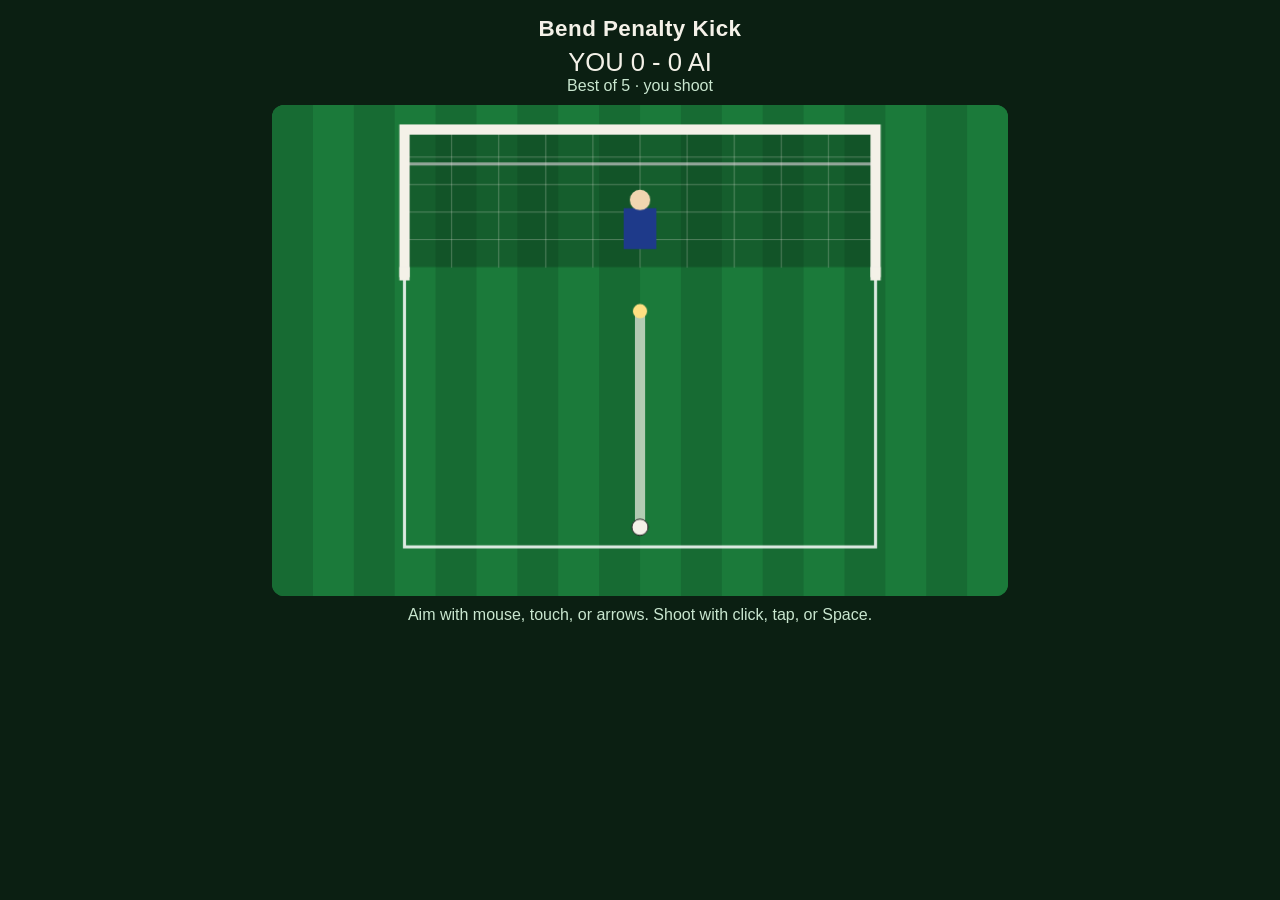
<file: index.html>
<!doctype html>
<html lang="en">
<head>
  <meta charset="utf-8" />
  <meta name="viewport" content="width=device-width, initial-scale=1, viewport-fit=cover" />
  <title>Bend Penalty Kick</title>
  <link rel="stylesheet" href="./style.css" />
</head>
<body>
  <main>
    <header>
      <h1>Bend Penalty Kick</h1>
      <p class="score" id="score">YOU 0 - 0 AI</p>
      <p class="kicks" id="kicks">Best of 5 · you shoot</p>
    </header>
    <canvas id="pitch" width="720" height="480"></canvas>
    <p class="status" id="status">Aim with mouse, touch, or arrows. Shoot with click, tap, or Space.</p>
    <button id="again" type="button" hidden>Play again</button>
  </main>
  <script type="module" src="./game.js"></script>
</body>
</html>
</file>
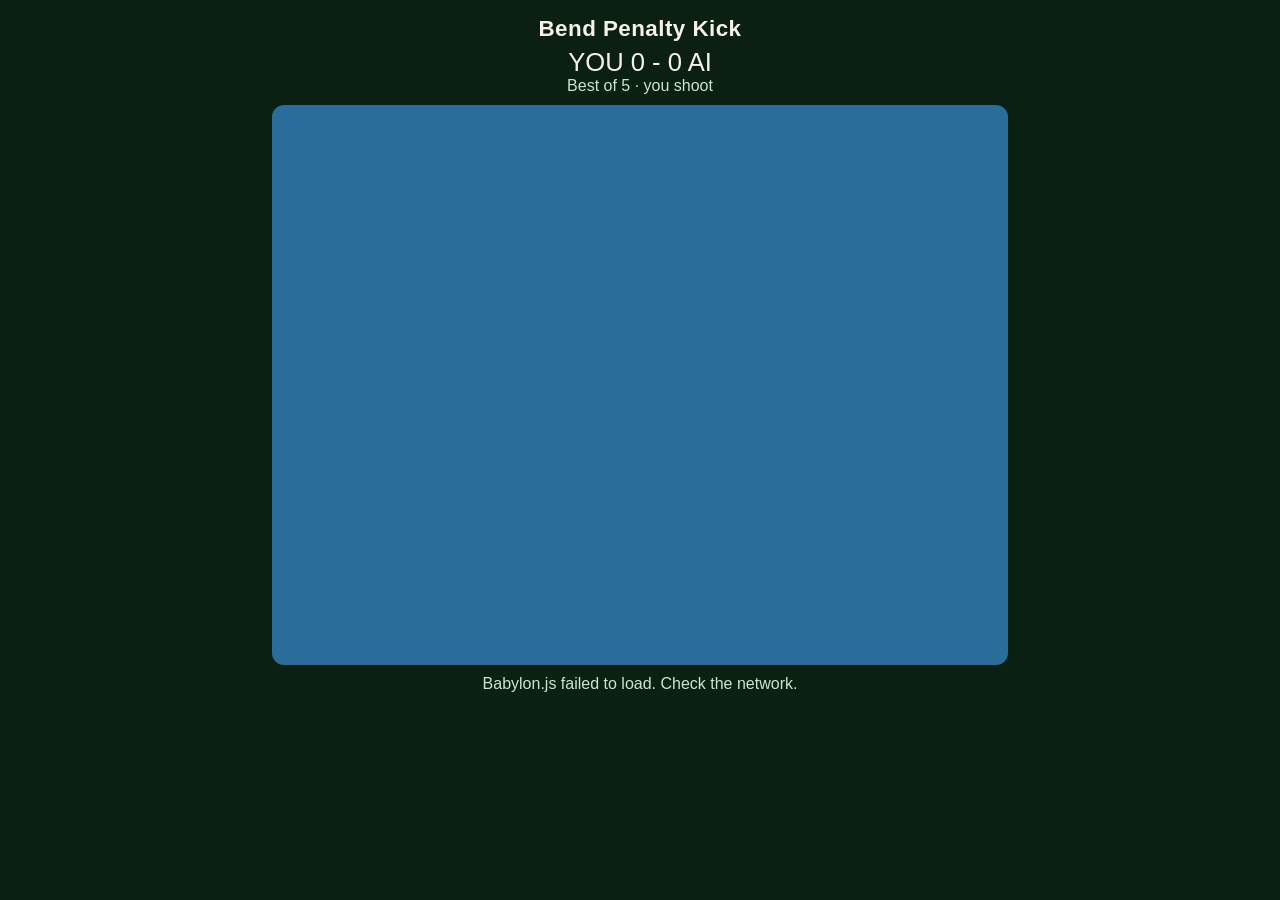
<file: docs/index.html>
<!doctype html>
<html lang="en">
<head>
  <meta charset="utf-8" />
  <meta name="viewport" content="width=device-width, initial-scale=1, viewport-fit=cover" />
  <title>Bend Penalty Kick</title>
  
  <script src="https://cdn.babylonjs.com/babylon.js"></script>
<link rel="stylesheet" crossorigin href="./chunk-qnwdmh94.css"><script type="module" crossorigin src="./chunk-sbtz16nq.js"></script></head>
<body>
  <main>
    <header>
      <h1>Bend Penalty Kick</h1>
      <p class="score" id="score">YOU 0 - 0 AI</p>
      <p class="kicks" id="kicks">Best of 5 · you shoot</p>
    </header>
    <div class="stage">
      <canvas id="pitch"></canvas>
      <p class="flash" id="flash" hidden></p>
    </div>
    <p class="status" id="status">Click the pitch to start sound. Then aim and shoot.</p>
    <button id="again" type="button" hidden>Play again</button>
  </main>
  
</body>
</html>
</file>
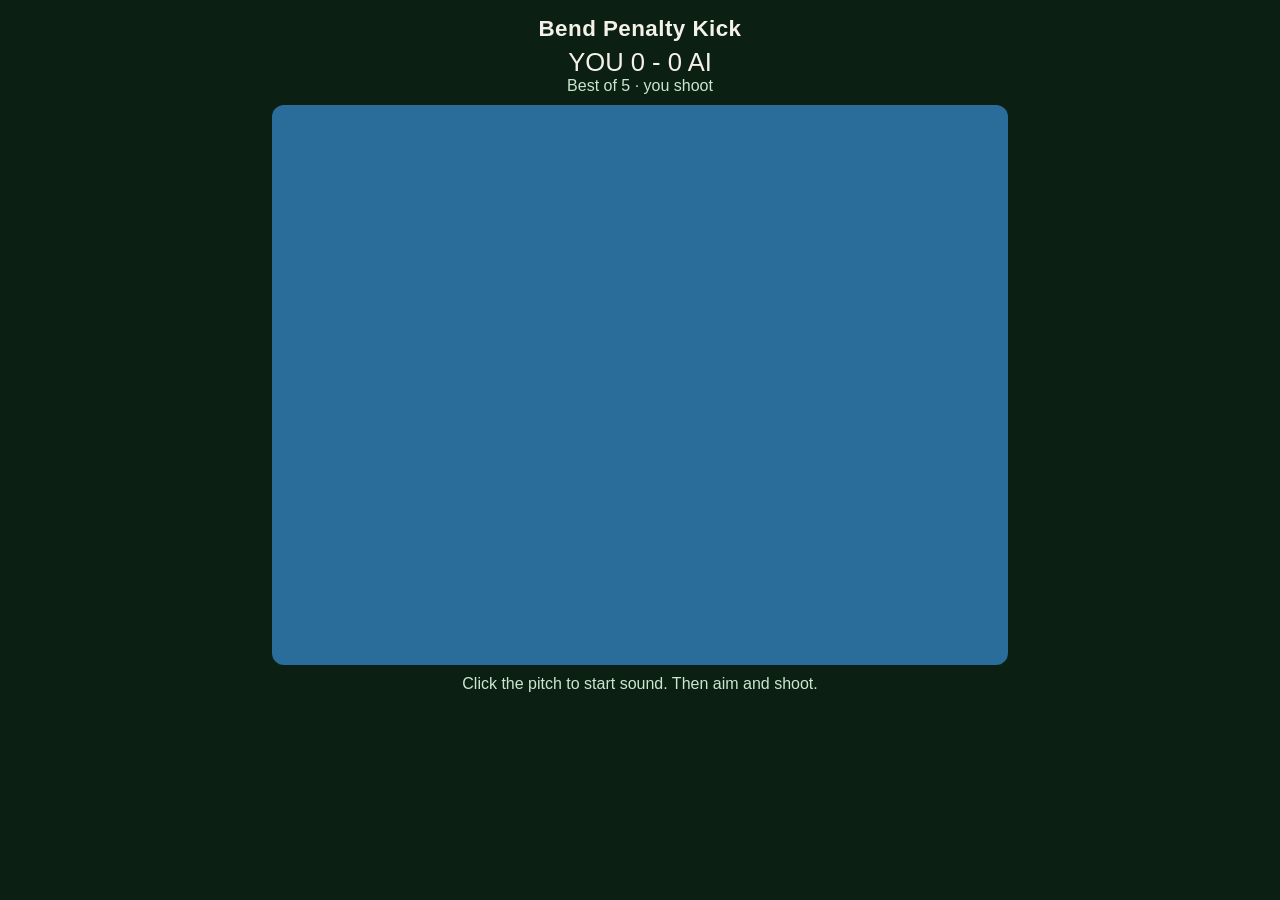
<file: web/index.html>
<!doctype html>
<html lang="en">
<head>
  <meta charset="utf-8" />
  <meta name="viewport" content="width=device-width, initial-scale=1, viewport-fit=cover" />
  <title>Bend Penalty Kick</title>
  <link rel="stylesheet" href="./style.css" />
  <script src="https://cdn.babylonjs.com/babylon.js"></script>
</head>
<body>
  <main>
    <header>
      <h1>Bend Penalty Kick</h1>
      <p class="score" id="score">YOU 0 - 0 AI</p>
      <p class="kicks" id="kicks">Best of 5 · you shoot</p>
    </header>
    <div class="stage">
      <canvas id="pitch"></canvas>
      <p class="flash" id="flash" hidden></p>
    </div>
    <p class="status" id="status">Click the pitch to start sound. Then aim and shoot.</p>
    <button id="again" type="button" hidden>Play again</button>
  </main>
  <script type="module" src="./game.js"></script>
</body>
</html>
</file>
<file: style.css>
:root {
  color-scheme: dark;
  --grass: #1b7a3a;
  --ink: #f4f1e8;
  --muted: #c9e6cf;
}

* { box-sizing: border-box; }

html, body {
  margin: 0;
  min-height: 100%;
  background: #0b1f12;
  color: var(--ink);
  font-family: ui-sans-serif, "Segoe UI", Helvetica, Arial, sans-serif;
}

main {
  max-width: 760px;
  margin: 0 auto;
  padding: 16px 12px 28px;
  display: flex;
  flex-direction: column;
  gap: 10px;
}

header { text-align: center; }

h1 {
  margin: 0;
  font-size: 1.4rem;
  letter-spacing: 0.02em;
}

.score {
  margin: 6px 0 0;
  font-size: 1.6rem;
  font-variant-numeric: tabular-nums;
}

.kicks, .status {
  margin: 0;
  color: var(--muted);
  text-align: center;
}

canvas {
  width: 100%;
  height: auto;
  border-radius: 12px;
  display: block;
  background: var(--grass);
  touch-action: none;
  cursor: crosshair;
}

button {
  align-self: center;
  border: 0;
  border-radius: 999px;
  padding: 10px 18px;
  font: inherit;
  background: var(--ink);
  color: #0b1f12;
  cursor: pointer;
}
</file>
<file: docs/chunk-qnwdmh94.css>
:root{--buncss-light: ;--buncss-dark:initial;color-scheme:dark;--grass:#1b7a3a;--ink:#f4f1e8;--muted:#c9e6cf}*{box-sizing:border-box}html,body{color:var(--ink);background:#0b1f12;min-height:100%;margin:0;font-family:ui-sans-serif,Segoe UI,Helvetica,Arial,sans-serif}main{display:flex;flex-direction:column;gap:10px;max-width:760px;margin:0 auto;padding:16px 12px 28px}header{text-align:center}h1{letter-spacing:.02em;margin:0;font-size:1.4rem}.score{font-variant-numeric:tabular-nums;margin:6px 0 0;font-size:1.6rem}.kicks,.status{color:var(--muted);text-align:center;margin:0}.stage{position:relative}canvas{display:block;touch-action:none;cursor:crosshair;background:#2a6d9a;border-radius:12px;width:100%;height:min(72vh,560px)}.flash{position:absolute;display:flex;letter-spacing:.08em;pointer-events:none;background:#0b1f1266;justify-content:center;align-items: center;margin:0;font-size:2.4rem;inset:0}.flash[hidden]{display:none}button{font:inherit;background:var(--ink);color:#0b1f12;cursor:pointer;border:0;border-radius:999px;align-self: center;padding:10px 18px}
</file>
<file: web/style.css>
:root {
  color-scheme: dark;
  --grass: #1b7a3a;
  --ink: #f4f1e8;
  --muted: #c9e6cf;
}

* { box-sizing: border-box; }

html, body {
  margin: 0;
  min-height: 100%;
  background: #0b1f12;
  color: var(--ink);
  font-family: ui-sans-serif, "Segoe UI", Helvetica, Arial, sans-serif;
}

main {
  max-width: 760px;
  margin: 0 auto;
  padding: 16px 12px 28px;
  display: flex;
  flex-direction: column;
  gap: 10px;
}

header { text-align: center; }

h1 {
  margin: 0;
  font-size: 1.4rem;
  letter-spacing: 0.02em;
}

.score {
  margin: 6px 0 0;
  font-size: 1.6rem;
  font-variant-numeric: tabular-nums;
}

.kicks, .status {
  margin: 0;
  color: var(--muted);
  text-align: center;
}

.stage {
  position: relative;
}

canvas {
  width: 100%;
  height: min(72vh, 560px);
  border-radius: 12px;
  display: block;
  background: #2a6d9a;
  touch-action: none;
  cursor: crosshair;
}

.flash {
  position: absolute;
  inset: 0;
  margin: 0;
  display: flex;
  align-items: center;
  justify-content: center;
  font-size: 2.4rem;
  letter-spacing: 0.08em;
  background: rgba(11, 31, 18, 0.4);
  pointer-events: none;
}

.flash[hidden] {
  display: none;
}

button {
  align-self: center;
  border: 0;
  border-radius: 999px;
  padding: 10px 18px;
  font: inherit;
  background: var(--ink);
  color: #0b1f12;
  cursor: pointer;
}
</file>
